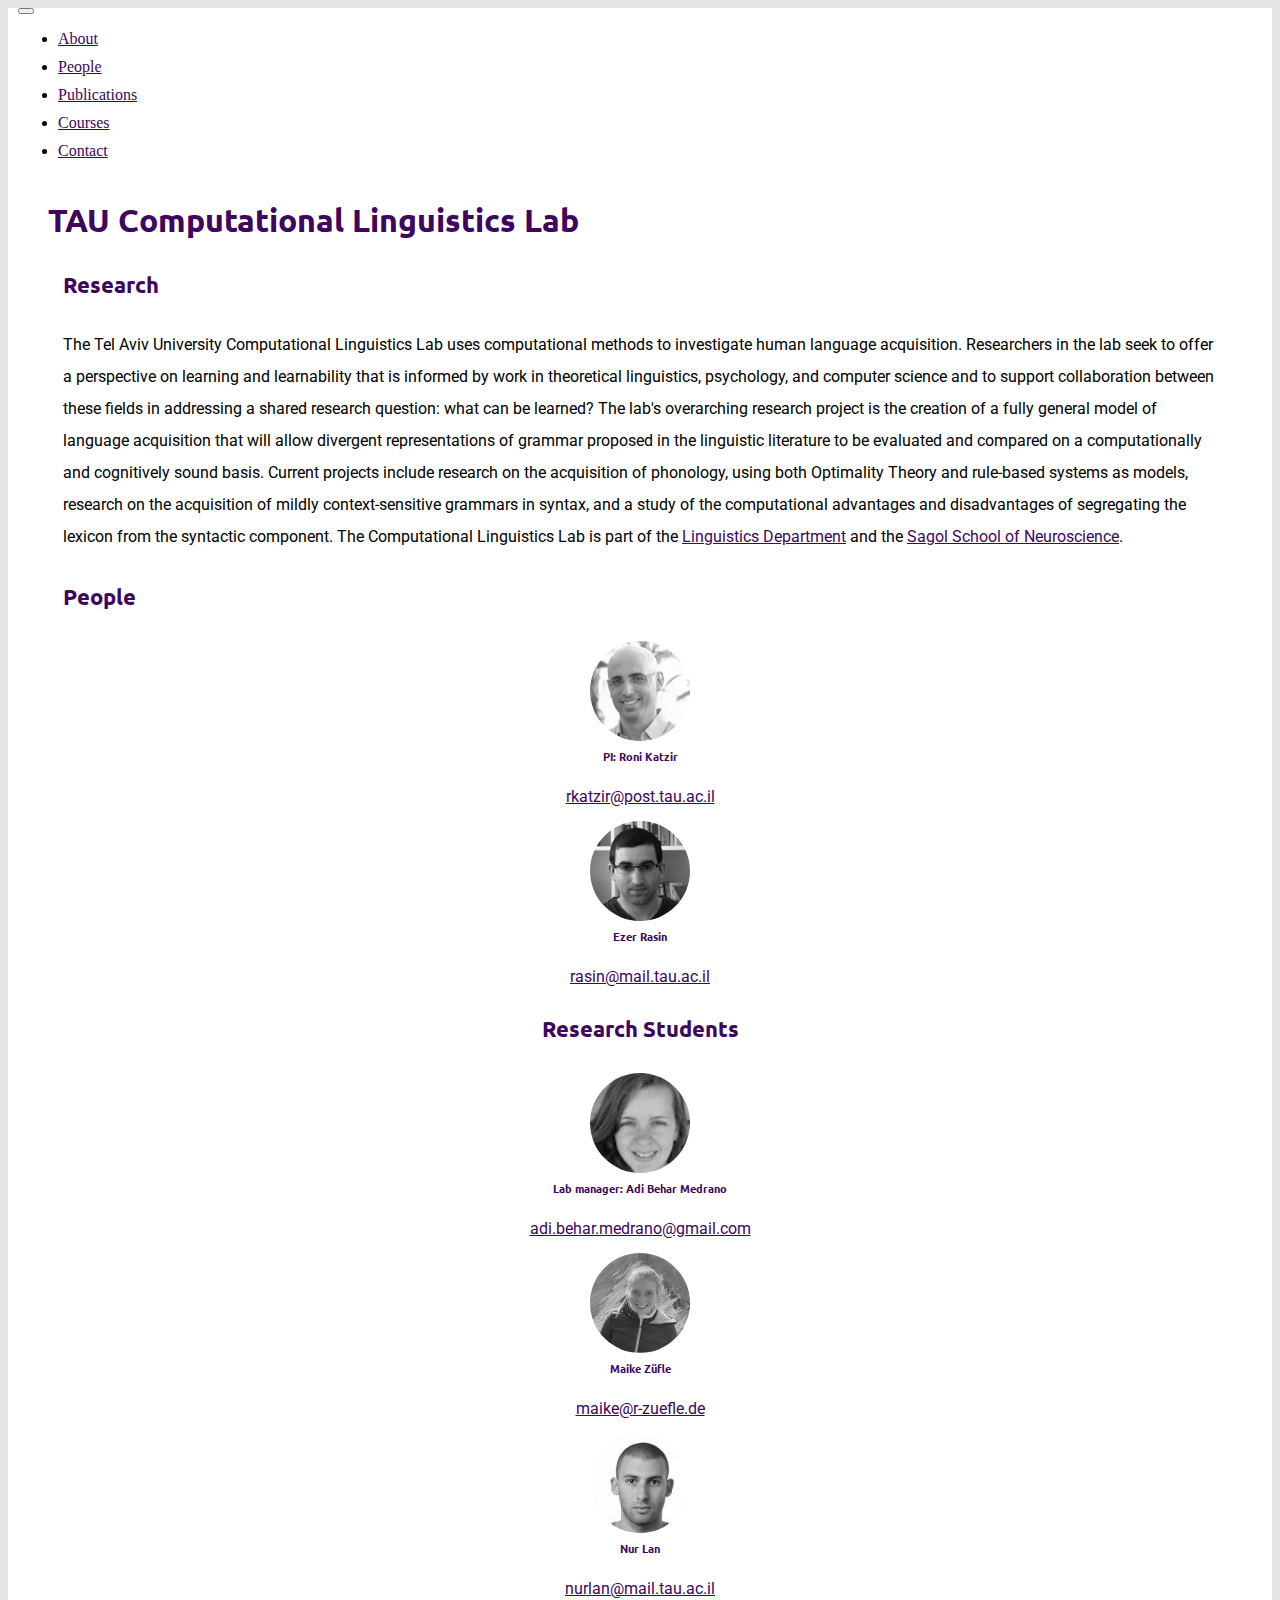
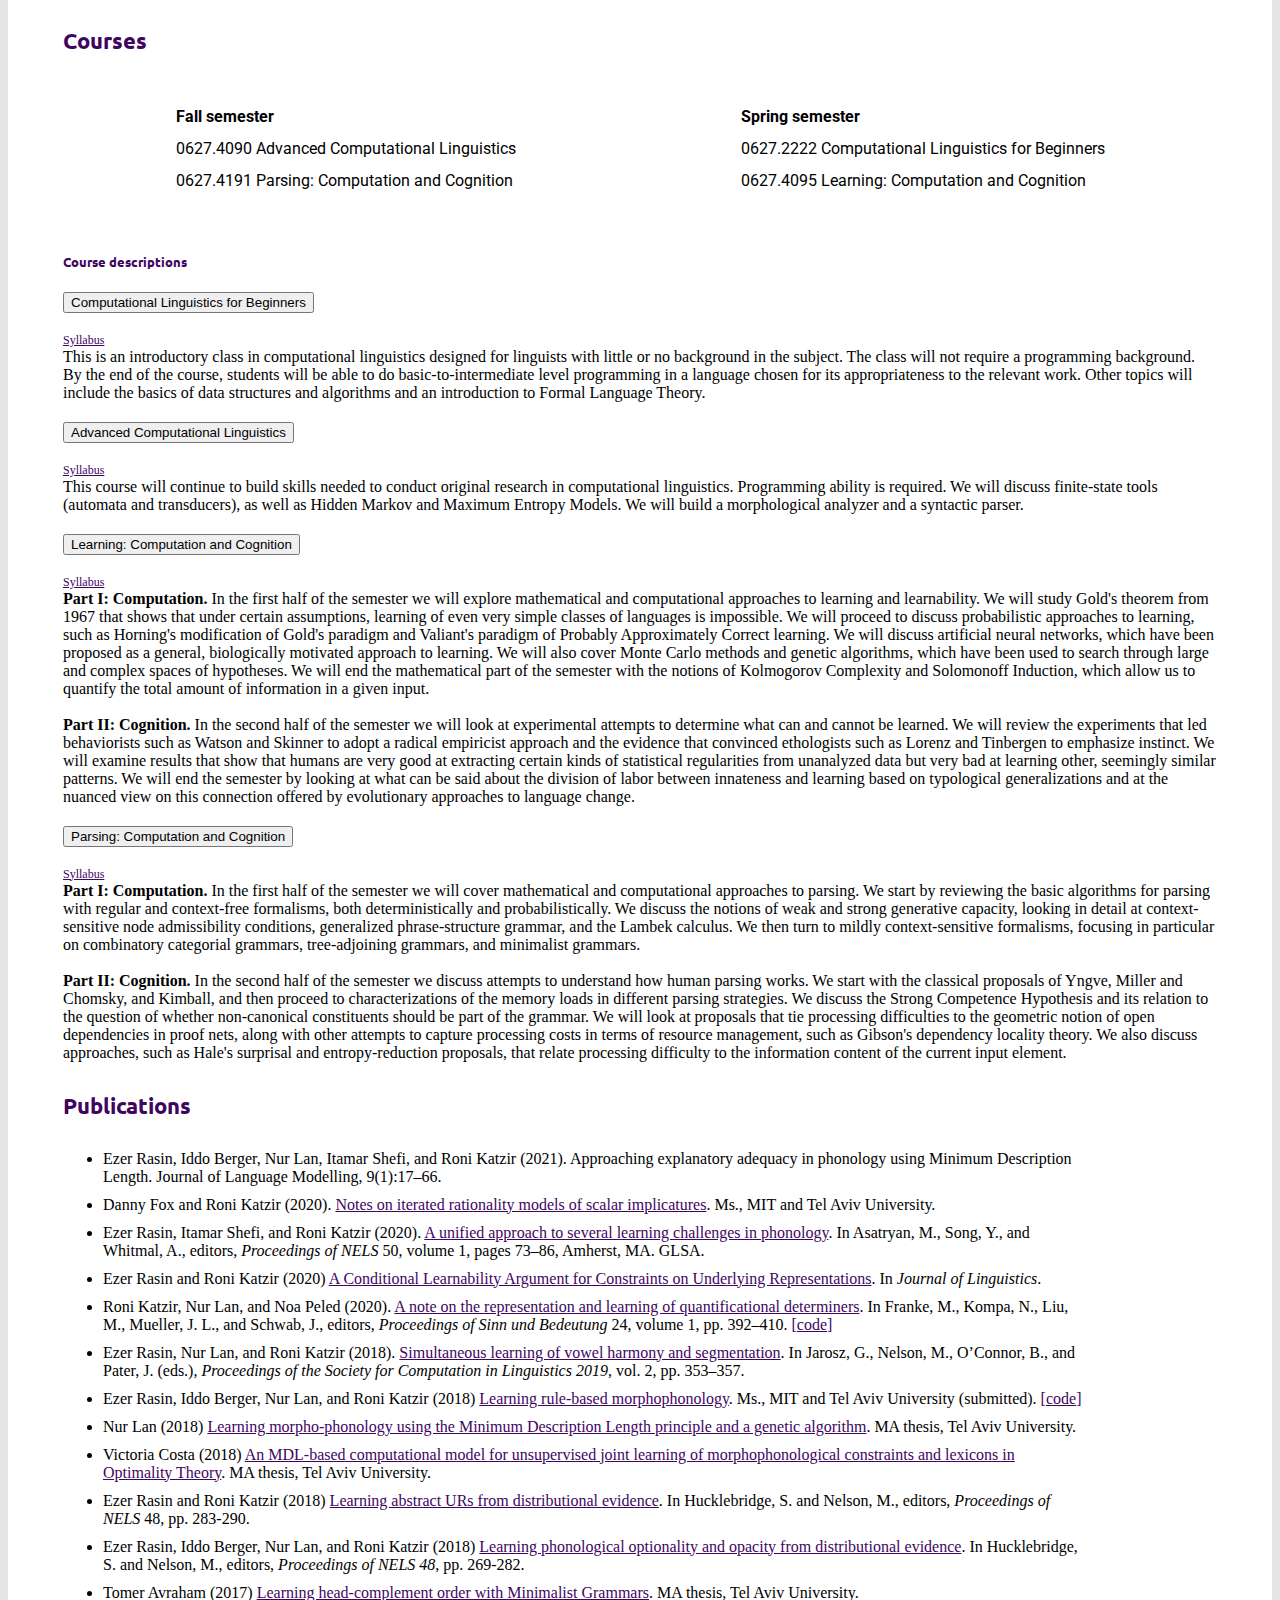
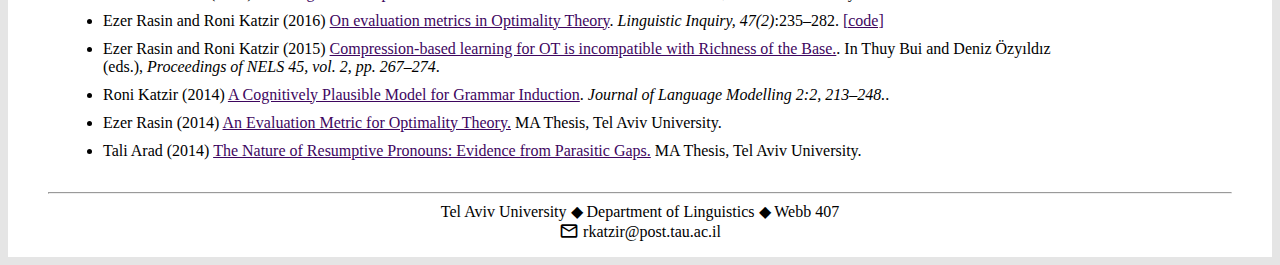
<file: index.html>
<html lang="en">
<head>
    <meta charset="UTF-8">
    <meta name="viewport" content="width=device-width, initial-scale=1">

    <!-- Styles   -->
    <link href="https://cdn.jsdelivr.net/npm/bootstrap@5.1.0/dist/css/bootstrap.min.css" rel="stylesheet" integrity="sha384-KyZXEAg3QhqLMpG8r+8fhAXLRk2vvoC2f3B09zVXn8CA5QIVfZOJ3BCsw2P0p/We" crossorigin="anonymous">
    <link rel="stylesheet" type="text/css" href="new_style.css" />
    <link rel="preconnect" href="https://fonts.googleapis.com">
    <link rel="preconnect" href="https://fonts.gstatic.com" crossorigin>
    <link href="https://fonts.googleapis.com/css2?family=Montserrat&family=Roboto&family=IM+Fell+French+Canon&family=Noto+Sans+Mono&family=Ubuntu&display=swap" rel="stylesheet">
    <link href="https://fonts.googleapis.com/icon?family=Material+Icons" rel="stylesheet">
    <title>TAU Computational Linguistics Lab</title>
</head>
<body>
<div class="container-lg home">
    <nav class="navbar navbar-expand-lg navbar-light bg-light sticky-top" >
        <div class="container-lg" style="padding-left: 10px;" >
            <button class="navbar-toggler" type="button" data-bs-toggle="collapse" data-bs-target="#navbarNav" aria-controls="navbarNav" aria-expanded="false" aria-label="Toggle navigation">
                <span class="navbar-toggler-icon"></span>
            </button>
            <div class="collapse navbar-collapse" id="navbarNav">
                <ul class="navbar-nav">
                    <li class="nav-item text-light">
                        <a class="nav-link" aria-current="page" href="#">About</a>
                    </li>
                    <li class="nav-item">
                        <a class="nav-link" href="#">People</a>
                    </li>
                    <li class="nav-item">
                        <a class="nav-link" href="#">Publications</a>
                    </li>
                    <li class="nav-item">
                        <a class="nav-link" href="#">Courses</a>
                    </li>
                    <li class="nav-item">
                        <a class="nav-link" href="#">Contact</a>
                    </li>
                </ul>
            </div>
        </div>
    </nav>
    <div class="content">
    <h1>TAU Computational Linguistics Lab</h1>
    <sectoin id = "about">
        <div class="text-div">
            <h3>Research</h3>
            <p>
                The Tel Aviv University Computational Linguistics Lab uses computational methods to investigate human language acquisition.
                Researchers in the lab seek to offer a perspective on learning and learnability that is informed by work in theoretical linguistics, psychology, and computer science and to support collaboration between these fields in addressing a shared research question: what can be learned?
                The lab's overarching research project is the creation of a fully general model of language acquisition that will allow divergent representations of grammar proposed in the linguistic literature to be evaluated and compared on a computationally and cognitively sound basis.
                Current projects include research on the acquisition of phonology, using both Optimality Theory and rule-based systems as models, research on the acquisition of mildly context-sensitive grammars in syntax, and a study of the computational advantages and disadvantages of segregating the lexicon from the syntactic component.
                The Computational Linguistics Lab is part of the <a href="http://humanities.tau.ac.il/linguistics_eng/">Linguistics Department</a> and the <a href="http://neuroscience-web.tau.ac.il/en/">Sagol School of Neuroscience</a>.
            </p>
        </div>
    </sectoin>
    <sectoin id = "people">
        <div class="text-div">
            <h3>People</h3>
            <div class="container people-container">
                <div class="row">
                    <div class="col">
                        <img src="images/people/roni.jpg" class="person-picture">
                        <h6>PI: Roni Katzir</h6>
                        <p class="person-text">
                            <a href="mailto:rkatzir@post.tau.ac.il">rkatzir@post.tau.ac.il</a>
                        </p>
                    </div>
                    <div class="col">
                        <img src="images/people/ezer.jpg" class="person-picture">
                        <h6>Ezer Rasin</h6>
                        <p class="person-text">
                            <a href="mailto:rasin@mail.tau.ac.il">rasin@mail.tau.ac.il</a>
                        </p>
                    </div>
                </div>
                <div class="row">
                    <h3>Research Students</h3>
                </div>
                <div class="row">
                    <div class="col">
                        <img src="images/people/adi.png" class="person-picture">
                        <h6>Lab manager: Adi Behar Medrano</h6>
                        <p class="person-text">
                            <a href="mailto:adi.behar.medrano@gmail.com">adi.behar.medrano@gmail.com</a>
                        </p>
                    </div>
                    <div class="col">
                        <img src="images/people/maike.png" class="person-picture">
                        <h6>Maike Züfle</h6>
                        <p class="person-text">
                            <a href="mailto:maike@r-zuefle.de">maike@r-zuefle.de</a>
                        </p>
                    </div>
                    <div class="col">
                        <img src="images/people/nur.jpg" class="person-picture"/>
                        <h6>Nur Lan</h6>
                        <p class="person-text">
                            <a href="mailto:nurlan@mail.tau.ac.il">nurlan@mail.tau.ac.il</a>
                        </p>
                    </div>
                </div>
            </div>

        </div>
    </sectoin>
    <sectoin id = "courses">
        <div class="text-div">
            <h3>Courses</h3>
                <div class="card col-sm-9">
                    <div class="card-body">
                <p>
                    <b>Fall semester</b>
                    <br/>
                    0627.4090 Advanced Computational Linguistics<br/>
                    0627.4191 Parsing: Computation and Cognition
                </p>
                    <p>
                    <b>Spring semester</b>
                    <br/>
                    0627.2222 Computational Linguistics for Beginners<br/>
                    0627.4095 Learning: Computation and Cognition
                </p>
                    </div>
            </div>
            <br>
            <h5>Course descriptions</h5>
            <div class="accordion accordion-flush" id="accordionFlushExample">
                <div class="accordion-item">
                    <h2 class="accordion-header" id="flush-headingOne">
                        <button class="accordion-button collapsed" type="button" data-bs-toggle="collapse" data-bs-target="#flush-collapseOne" aria-expanded="false" aria-controls="flush-collapseOne">
                            Computational Linguistics for Beginners
                        </button>
                    </h2>
                    <div id="flush-collapseOne" class="accordion-collapse collapse" aria-labelledby="flush-headingOne" data-bs-parent="#accordionFlushExample">
                        <div class="accordion-body">
                            <a href="http://www2.tau.ac.il/yedion/syllabus.asp?year=2013&amp;course=0627222201" target="_blank" class="syllabus">Syllabus</a><br>
                            This is an introductory class in computational linguistics designed for linguists with little or no background in the subject. The class will not require a programming background. By the end of the course, students will be able to do basic-to-intermediate level programming in a language chosen for its appropriateness to the relevant work. Other topics will include the basics of data structures and algorithms and an introduction to Formal Language Theory.
                        </div>
                    </div>
                </div>
                <div class="accordion-item">
                    <h2 class="accordion-header" id="flush-headingTwo">
                        <button class="accordion-button collapsed" type="button" data-bs-toggle="collapse" data-bs-target="#flush-collapseTwo" aria-expanded="false" aria-controls="flush-collapseTwo">
                            Advanced Computational Linguistics
                        </button>
                    </h2>
                    <div id="flush-collapseTwo" class="accordion-collapse collapse" aria-labelledby="flush-headingTwo" data-bs-parent="#accordionFlushExample">
                        <div class="accordion-body">
                            <a href="http://www2.tau.ac.il/yedion/syllabus.asp?year=2013&amp;course=0627222301" target="_blank" class="syllabus">Syllabus</a><br>
                            This course will continue to build skills needed to conduct original research in computational linguistics. Programming ability is required. We will discuss finite-state tools (automata and transducers), as well as Hidden Markov and Maximum Entropy Models. We will build a morphological analyzer and a syntactic parser.
                        </div>
                    </div>
                </div>
                <div class="accordion-item">
                    <h2 class="accordion-header" id="flush-headingThree">
                        <button class="accordion-button collapsed" type="button" data-bs-toggle="collapse" data-bs-target="#flush-collapseThree" aria-expanded="false" aria-controls="flush-collapseThree">
                            Learning: Computation and Cognition
                        </button>
                    </h2>
                    <div id="flush-collapseThree" class="accordion-collapse collapse" aria-labelledby="flush-headingThree" data-bs-parent="#accordionFlushExample">
                        <div class="accordion-body">
                            <a href="http://www2.tau.ac.il/yedion/syllabus.asp?year=2013&amp;course=0627377701" target="_blank" class="syllabus">Syllabus</a><br>
                            <b>Part I: Computation.</b> In the first half of the semester we will explore mathematical and computational approaches to learning and learnability. We will study Gold's theorem from 1967 that shows that under certain assumptions, learning of even very simple classes of languages is impossible. We will proceed to discuss probabilistic approaches to learning, such as Horning's modification of Gold's paradigm and Valiant's paradigm of Probably Approximately Correct learning. We will discuss artificial neural networks, which have been proposed as a general, biologically motivated approach to learning. We will also cover Monte Carlo methods and genetic algorithms, which have been used to search through large and complex spaces of hypotheses. We will end the mathematical part of the semester with the notions of Kolmogorov Complexity and Solomonoff Induction, which allow us to quantify the total amount of information in a given input.
                            <br/><br/>
                            <b>Part II: Cognition.</b> In the second half of the semester we will look at experimental attempts to determine what can and cannot be learned. We will review the experiments that led behaviorists such as Watson and Skinner to adopt a radical empiricist approach and the evidence that convinced ethologists such as Lorenz and Tinbergen to emphasize instinct. We will examine results that show that humans are very good at extracting certain kinds of statistical regularities from unanalyzed data but very bad at learning other, seemingly similar patterns. We will end the semester by looking at what can be said about the division of labor between innateness and learning based on typological generalizations and at the nuanced view on this connection offered by evolutionary approaches to language change.
                        </div>
                    </div>
                </div>
                <div class="accordion-item">
                    <h2 class="accordion-header" id="flush-headingFour">
                        <button class="accordion-button collapsed" type="button" data-bs-toggle="collapse" data-bs-target="#flush-collapseFour" aria-expanded="false" aria-controls="flush-collapseFour">
                            Parsing: Computation and Cognition
                        </button>
                    </h2>
                    <div id="flush-collapseFour" class="accordion-collapse collapse" aria-labelledby="flush-headingThree" data-bs-parent="#accordionFlushExample">
                        <div class="accordion-body">
                            <a href="http://www2.tau.ac.il/yedion/syllabus.asp?year=2013&amp;course=0627419101" target="_blank" class="syllabus">Syllabus</a><br>
                            <b>Part I: Computation.</b> In the first half of the semester we will cover mathematical and computational approaches to parsing. We start by reviewing the basic algorithms for parsing with regular and context-free formalisms, both deterministically and probabilistically. We discuss the notions of weak and strong generative capacity, looking in detail at context-sensitive node admissibility conditions, generalized phrase-structure grammar, and the Lambek calculus. We then turn to mildly context-sensitive formalisms, focusing in particular on combinatory categorial grammars, tree-adjoining grammars, and minimalist grammars.
                            <br/><br/>
                            <b>Part II: Cognition.</b> In the second half of the semester we discuss attempts to understand how human parsing works. We start with the classical proposals of Yngve, Miller and Chomsky, and Kimball, and then proceed to characterizations of the memory loads in different parsing strategies. We discuss the Strong Competence Hypothesis and its relation to the question of whether non-canonical constituents should be part of the grammar. We will look at proposals that tie processing difficulties to the geometric notion of open dependencies in proof nets, along with other attempts to capture processing costs in terms of resource management, such as Gibson's dependency locality theory. We also discuss approaches, such as Hale's surprisal and entropy-reduction proposals, that relate processing difficulty to the information content of the current input element.

                        </div>
                    </div>
                </div>
            </div>
        </div>
    </sectoin>
    <sectoin id = "publications">
            <div class="text-div">
                <h3>Publications</h3>
                <ul class="publication-list">
                    <li>
                        Ezer Rasin, Iddo Berger, Nur Lan, Itamar Shefi, and Roni Katzir (2021). Approaching explanatory adequacy in phonology using Minimum Description Length. Journal of Language Modelling, 9(1):17–66.
                    </li>
                    <li>
                        Danny Fox and Roni Katzir (2020). <a href="papers/foxEtAl_20_Notes-on-itera.pdf">Notes on iterated rationality models of scalar implicatures</a>. Ms., MIT and Tel Aviv University.
                    </li>

                    <li>
                        Ezer Rasin, Itamar Shefi, and Roni Katzir (2020). <a href="papers/RasinShefiKatzir2020_UnifiedApproach.pdf">A unified approach to several learning challenges in phonology</a>. In Asatryan, M., Song, Y., and Whitmal, A., editors, <i>Proceedings of NELS</i> 50, volume 1, pages 73–86, Amherst, MA. GLSA.
                    </li>

                    <li>
                        Ezer Rasin and Roni Katzir (2020) <a href="papers/RasinKatzir 2020 A conditional learnability argument for constraints on underlying representations.pdf"> A Conditional Learnability Argument for Constraints on Underlying Representations</a>. In <i>Journal of Linguistics</i>.
                    </li>

                    <li>
                        Roni Katzir, Nur Lan, and Noa Peled (2020). <a href="papers/Katzir Lan Peled 2020.pdf">A note on the representation and learning of quantificational determiners</a>. In Franke, M., Kompa, N., Liu, M., Mueller, J. L., and Schwab, J., editors, <i>Proceedings of Sinn und Bedeutung</i> 24, volume 1, pp. 392–410. <a href="https://gitlab.com/taucompling/semantic_automata">[code]</a>
                    </li>

                    <li>
                        Ezer Rasin, Nur Lan, and Roni Katzir (2018). <a href="papers/RasinLanKatzir 2018 Simultaneous learning of vowel harmony and segmentation.pdf">Simultaneous learning of vowel harmony and segmentation</a>. In Jarosz, G., Nelson, M., O’Connor, B., and Pater, J. (eds.), <i>Proceedings of the Society for Computation in Linguistics 2019</i>, vol. 2, pp. 353–357.
                    </li>

                    <li>
                        Ezer Rasin, Iddo Berger, Nur Lan, and Roni Katzir (2018) <a href="papers/RasinBergerLanKatzir 2018 Learning rule-based morpho-phonology.pdf">Learning rule-based morphophonology</a>. Ms., MIT and Tel Aviv University (submitted). <a href="https://github.com/taucompling/morphophonology_spe">[code]</a>
                    </li>

                    <li>
                        Nur Lan (2018) <a href="papers/Nur_Lan_MA_2018.pdf">Learning morpho-phonology using the Minimum Description Length principle and a genetic algorithm</a>. MA thesis, Tel Aviv University.
                    </li>

                    <li>
                        Victoria Costa (2018) <a href="papers/Costa 2018 An MDL-based computational model for unsupervised joint learning of morphophonological constraints and lexicons in Optimality Theory.pdf">An MDL-based computational model for unsupervised joint learning of morphophonological constraints and lexicons in Optimality Theory</a>. MA thesis, Tel Aviv University.
                    </li>

                    <li>
                        Ezer Rasin and Roni Katzir (2018) <a href="papers/RasinKatzir 2018 Learning abstract URs from distributional evidence.pdf">Learning abstract URs from distributional evidence</a>. In Hucklebridge, S. and Nelson, M., editors, <i>Proceedings of NELS</i> 48, pp. 283-290.
                    </li>

                    <li>
                        Ezer Rasin, Iddo Berger, Nur Lan, and Roni Katzir (2018) <a href="papers/RasinBergerLanKatzir 2018 Learning phonological optionality and opacity from distributional evidence.pdf">Learning phonological optionality and opacity from distributional evidence</a>. In Hucklebridge, S. and Nelson, M., editors, <i>Proceedings of NELS 48</i>, pp. 269-282.
                    </li>

                    <li>
                        Tomer Avraham (2017) <a href="papers/Tomer_Avraham_MA_2017.pdf">Learning head-complement order with Minimalist Grammars</a>. MA thesis, Tel Aviv University.
                    </li>

                    <li>
                        Ezer Rasin and Roni Katzir (2016) <a href="papers/RasinKatzir 2016 On evaluation metrics in Optimality Theory.pdf">On evaluation metrics in Optimality Theory</a>. <i>Linguistic Inquiry, 47(2)</i>:235–282. <a href="https://github.com/taucompling/otml">[code]</a>
                    </li>

                    <li>
                        Ezer Rasin and Roni Katzir (2015) <a href="papers/RasinKatzir 2015 Compression-based learning for OT is incompatible with Richness of the Base.pdf">Compression-based learning for OT is incompatible with Richness of the Base.</a>. In Thuy Bui and Deniz Özyıldız (eds.), <i>Proceedings of NELS 45, vol. 2, pp. 267–274</i>.
                    </li>

                    <li>
                        Roni Katzir (2014) <a href="http://jlm.ipipan.waw.pl/index.php/JLM/article/view/85">A Cognitively Plausible Model for Grammar Induction</a>. <i>Journal of Language Modelling 2:2, 213–248.</i>.
                    </li>

                    <li>
                        Ezer Rasin (2014) <a href="http://humanities1.tau.ac.il/linguistics_eng/images/stories/Ezer_Rasin_MA_2014.pdf">An Evaluation Metric for Optimality Theory.</a> MA Thesis, Tel Aviv University.
                    </li>

                    <li>
                        Tali Arad (2014) <a href="http://humanities1.tau.ac.il/linguistics_eng/images/stories/Tali_Arad_MA_2014.pdf">The Nature of Resumptive Pronouns: Evidence from Parasitic Gaps.</a> MA Thesis, Tel Aviv University.
                    </li>
                </ul>
            </div>
        </sectoin>
    <section id="contact">
            <hr>
            Tel Aviv University ◆ Department of Linguistics ◆ Webb 407
            <br/>
            <div>
            <span class="material-icons inline-icon"> mail_outline </span> rkatzir@post.tau.ac.il
            </div>
        </section>
    </div>
    <script src="https://cdn.jsdelivr.net/npm/bootstrap@5.1.0/dist/js/bootstrap.bundle.min.js" integrity="sha384-U1DAWAznBHeqEIlVSCgzq+c9gqGAJn5c/t99JyeKa9xxaYpSvHU5awsuZVVFIhvj" crossorigin="anonymous"></script>
</body>
</html>
</file>
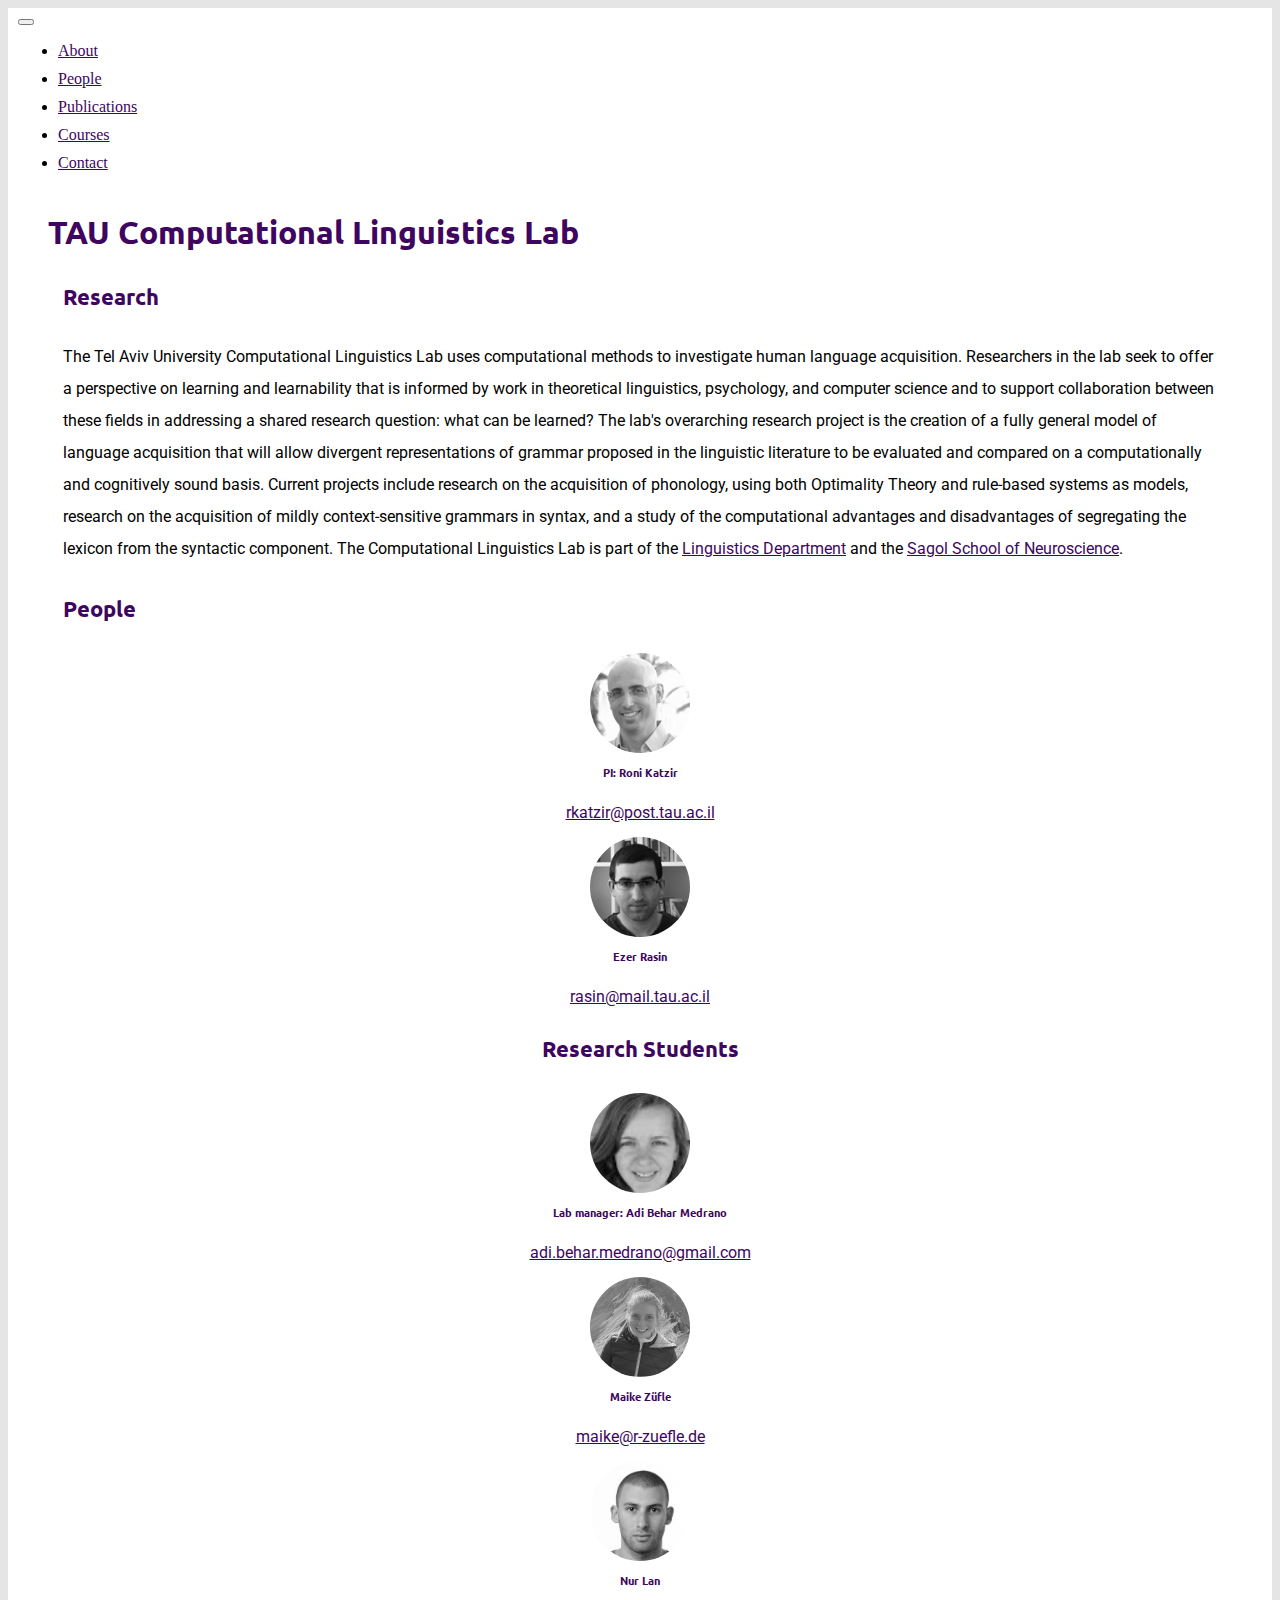
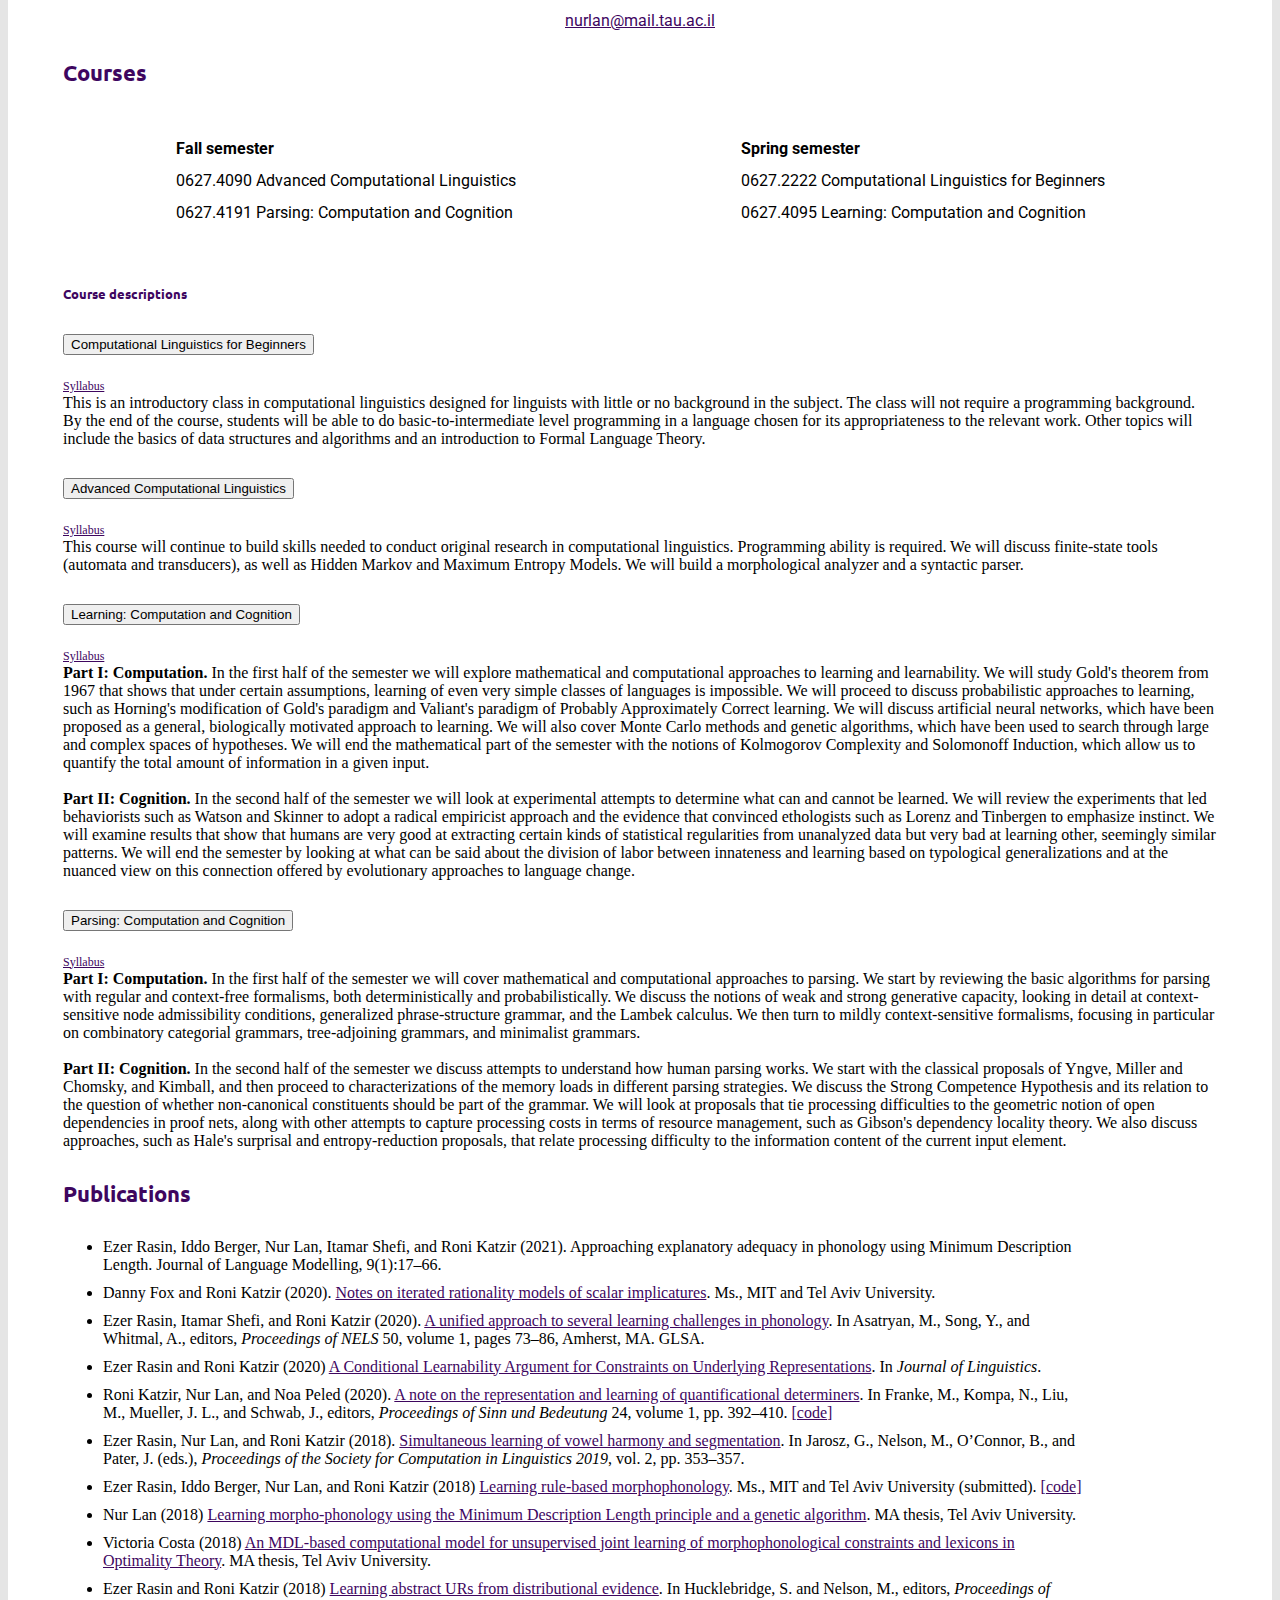
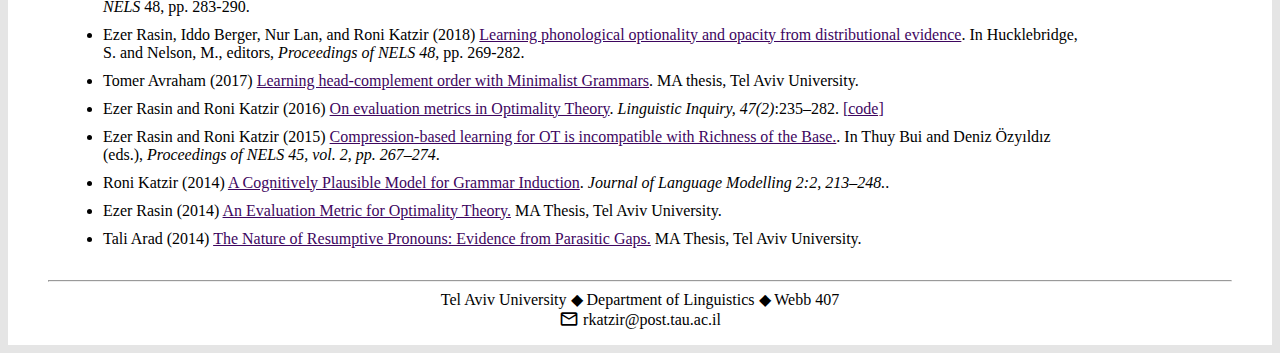
<file: home.html>
<!DOCTYPE html>
<html lang="en">
<head>
    <meta charset="UTF-8">
    <meta name="viewport" content="width=device-width, initial-scale=1">

    <!-- Styles   -->
    <link href="https://cdn.jsdelivr.net/npm/bootstrap@5.1.0/dist/css/bootstrap.min.css" rel="stylesheet" integrity="sha384-KyZXEAg3QhqLMpG8r+8fhAXLRk2vvoC2f3B09zVXn8CA5QIVfZOJ3BCsw2P0p/We" crossorigin="anonymous">
    <link rel="stylesheet" type="text/css" href="new_style.css" />
    <link rel="preconnect" href="https://fonts.googleapis.com">
    <link rel="preconnect" href="https://fonts.gstatic.com" crossorigin>
    <link href="https://fonts.googleapis.com/css2?family=Montserrat&family=Roboto&family=IM+Fell+French+Canon&family=Noto+Sans+Mono&family=Ubuntu&display=swap" rel="stylesheet">
    <link href="https://fonts.googleapis.com/icon?family=Material+Icons" rel="stylesheet">

    <title>TAU Computational Linguistics Lab</title>
</head>
<body>
<div class="container-lg home">
    <nav class="navbar navbar-expand-lg navbar-light bg-light sticky-top" >
        <div class="container-lg" style="padding-left: 10px;" >
            <button class="navbar-toggler" type="button" data-bs-toggle="collapse" data-bs-target="#navbarNav" aria-controls="navbarNav" aria-expanded="false" aria-label="Toggle navigation">
                <span class="navbar-toggler-icon"></span>
            </button>
            <div class="collapse navbar-collapse" id="navbarNav">
                <ul class="navbar-nav">
                    <li class="nav-item text-light">
                        <a class="nav-link" aria-current="page" href="#">About</a>
                    </li>
                    <li class="nav-item">
                        <a class="nav-link" href="#">People</a>
                    </li>
                    <li class="nav-item">
                        <a class="nav-link" href="#">Publications</a>
                    </li>
                    <li class="nav-item">
                        <a class="nav-link" href="#">Courses</a>
                    </li>
                    <li class="nav-item">
                        <a class="nav-link" href="#">Contact</a>
                    </li>
                </ul>
            </div>
        </div>
    </nav>
    <div class="content">
    <h1>TAU Computational Linguistics Lab</h1>
    <sectoin id = "about">
        <div class="text-div">
            <h3>Research</h3>
            <p>
                The Tel Aviv University Computational Linguistics Lab uses computational methods to investigate human language acquisition.
                Researchers in the lab seek to offer a perspective on learning and learnability that is informed by work in theoretical linguistics, psychology, and computer science and to support collaboration between these fields in addressing a shared research question: what can be learned?
                The lab's overarching research project is the creation of a fully general model of language acquisition that will allow divergent representations of grammar proposed in the linguistic literature to be evaluated and compared on a computationally and cognitively sound basis.
                Current projects include research on the acquisition of phonology, using both Optimality Theory and rule-based systems as models, research on the acquisition of mildly context-sensitive grammars in syntax, and a study of the computational advantages and disadvantages of segregating the lexicon from the syntactic component.
                The Computational Linguistics Lab is part of the <a href="http://humanities.tau.ac.il/linguistics_eng/">Linguistics Department</a> and the <a href="http://neuroscience-web.tau.ac.il/en/">Sagol School of Neuroscience</a>.
            </p>
        </div>
    </sectoin>
    <sectoin id = "people">
        <div class="text-div">
            <h3>People</h3>
            <div class="container people-container">
                <div class="row">
                    <div class="col">
                        <img src="images/people/roni.jpg" class="person-picture">
                        <h6>PI: Roni Katzir</h6>
                        <p class="person-text">
                            <a href="mailto:rkatzir@post.tau.ac.il">rkatzir@post.tau.ac.il</a>
                        </p>
                    </div>
                    <div class="col">
                        <img src="images/people/ezer.jpg" class="person-picture">
                        <h6>Ezer Rasin</h6>
                        <p class="person-text">
                            <a href="mailto:rasin@mail.tau.ac.il">rasin@mail.tau.ac.il</a>
                        </p>
                    </div>
                </div>
                <div class="row">
                    <h3>Research Students</h3>
                </div>
                <div class="row">
                    <div class="col">
                        <img src="images/people/adi.png" class="person-picture">
                        <h6>Lab manager: Adi Behar Medrano</h6>
                        <p class="person-text">
                            <a href="mailto:adi.behar.medrano@gmail.com">adi.behar.medrano@gmail.com</a>
                        </p>
                    </div>
                    <div class="col">
                        <img src="images/people/maike.png" class="person-picture">
                        <h6>Maike Züfle</h6>
                        <p class="person-text">
                            <a href="mailto:maike@r-zuefle.de">maike@r-zuefle.de</a>
                        </p>
                    </div>
                    <div class="col">
                        <img src="images/people/nur.jpg" class="person-picture"/>
                        <h6>Nur Lan</h6>
                        <p class="person-text">
                            <a href="mailto:nurlan@mail.tau.ac.il">nurlan@mail.tau.ac.il</a>
                        </p>
                    </div>
                </div>
            </div>

        </div>
    </sectoin>
    <sectoin id = "courses">
        <div class="text-div">
            <h3>Courses</h3>
                <div class="card col-sm-9">
                    <div class="card-body">
                <p>
                    <b>Fall semester</b>
                    <br/>
                    0627.4090 Advanced Computational Linguistics<br/>
                    0627.4191 Parsing: Computation and Cognition
                </p>
                    <p>
                    <b>Spring semester</b>
                    <br/>
                    0627.2222 Computational Linguistics for Beginners<br/>
                    0627.4095 Learning: Computation and Cognition
                </p>
                    </div>
            </div>
            <br>
            <h5>Course descriptions</h5>
            <div class="accordion accordion-flush" id="accordionFlushExample">
                <div class="accordion-item">
                    <h2 class="accordion-header" id="flush-headingOne">
                        <button class="accordion-button collapsed" type="button" data-bs-toggle="collapse" data-bs-target="#flush-collapseOne" aria-expanded="false" aria-controls="flush-collapseOne">
                            Computational Linguistics for Beginners
                        </button>
                    </h2>
                    <div id="flush-collapseOne" class="accordion-collapse collapse" aria-labelledby="flush-headingOne" data-bs-parent="#accordionFlushExample">
                        <div class="accordion-body">
                            <a href="http://www2.tau.ac.il/yedion/syllabus.asp?year=2013&amp;course=0627222201" target="_blank" class="syllabus">Syllabus</a><br>
                            This is an introductory class in computational linguistics designed for linguists with little or no background in the subject. The class will not require a programming background. By the end of the course, students will be able to do basic-to-intermediate level programming in a language chosen for its appropriateness to the relevant work. Other topics will include the basics of data structures and algorithms and an introduction to Formal Language Theory.
                        </div>
                    </div>
                </div>
                <div class="accordion-item">
                    <h2 class="accordion-header" id="flush-headingTwo">
                        <button class="accordion-button collapsed" type="button" data-bs-toggle="collapse" data-bs-target="#flush-collapseTwo" aria-expanded="false" aria-controls="flush-collapseTwo">
                            Advanced Computational Linguistics
                        </button>
                    </h2>
                    <div id="flush-collapseTwo" class="accordion-collapse collapse" aria-labelledby="flush-headingTwo" data-bs-parent="#accordionFlushExample">
                        <div class="accordion-body">
                            <a href="http://www2.tau.ac.il/yedion/syllabus.asp?year=2013&amp;course=0627222301" target="_blank" class="syllabus">Syllabus</a><br>
                            This course will continue to build skills needed to conduct original research in computational linguistics. Programming ability is required. We will discuss finite-state tools (automata and transducers), as well as Hidden Markov and Maximum Entropy Models. We will build a morphological analyzer and a syntactic parser.
                        </div>
                    </div>
                </div>
                <div class="accordion-item">
                    <h2 class="accordion-header" id="flush-headingThree">
                        <button class="accordion-button collapsed" type="button" data-bs-toggle="collapse" data-bs-target="#flush-collapseThree" aria-expanded="false" aria-controls="flush-collapseThree">
                            Learning: Computation and Cognition
                        </button>
                    </h2>
                    <div id="flush-collapseThree" class="accordion-collapse collapse" aria-labelledby="flush-headingThree" data-bs-parent="#accordionFlushExample">
                        <div class="accordion-body">
                            <a href="http://www2.tau.ac.il/yedion/syllabus.asp?year=2013&amp;course=0627377701" target="_blank" class="syllabus">Syllabus</a><br>
                            <b>Part I: Computation.</b> In the first half of the semester we will explore mathematical and computational approaches to learning and learnability. We will study Gold's theorem from 1967 that shows that under certain assumptions, learning of even very simple classes of languages is impossible. We will proceed to discuss probabilistic approaches to learning, such as Horning's modification of Gold's paradigm and Valiant's paradigm of Probably Approximately Correct learning. We will discuss artificial neural networks, which have been proposed as a general, biologically motivated approach to learning. We will also cover Monte Carlo methods and genetic algorithms, which have been used to search through large and complex spaces of hypotheses. We will end the mathematical part of the semester with the notions of Kolmogorov Complexity and Solomonoff Induction, which allow us to quantify the total amount of information in a given input.
                            <br/><br/>
                            <b>Part II: Cognition.</b> In the second half of the semester we will look at experimental attempts to determine what can and cannot be learned. We will review the experiments that led behaviorists such as Watson and Skinner to adopt a radical empiricist approach and the evidence that convinced ethologists such as Lorenz and Tinbergen to emphasize instinct. We will examine results that show that humans are very good at extracting certain kinds of statistical regularities from unanalyzed data but very bad at learning other, seemingly similar patterns. We will end the semester by looking at what can be said about the division of labor between innateness and learning based on typological generalizations and at the nuanced view on this connection offered by evolutionary approaches to language change.
                        </div>
                    </div>
                </div>
                <div class="accordion-item">
                    <h2 class="accordion-header" id="flush-headingFour">
                        <button class="accordion-button collapsed" type="button" data-bs-toggle="collapse" data-bs-target="#flush-collapseFour" aria-expanded="false" aria-controls="flush-collapseFour">
                            Parsing: Computation and Cognition
                        </button>
                    </h2>
                    <div id="flush-collapseFour" class="accordion-collapse collapse" aria-labelledby="flush-headingThree" data-bs-parent="#accordionFlushExample">
                        <div class="accordion-body">
                            <a href="http://www2.tau.ac.il/yedion/syllabus.asp?year=2013&amp;course=0627419101" target="_blank" class="syllabus">Syllabus</a><br>
                            <b>Part I: Computation.</b> In the first half of the semester we will cover mathematical and computational approaches to parsing. We start by reviewing the basic algorithms for parsing with regular and context-free formalisms, both deterministically and probabilistically. We discuss the notions of weak and strong generative capacity, looking in detail at context-sensitive node admissibility conditions, generalized phrase-structure grammar, and the Lambek calculus. We then turn to mildly context-sensitive formalisms, focusing in particular on combinatory categorial grammars, tree-adjoining grammars, and minimalist grammars.
                            <br/><br/>
                            <b>Part II: Cognition.</b> In the second half of the semester we discuss attempts to understand how human parsing works. We start with the classical proposals of Yngve, Miller and Chomsky, and Kimball, and then proceed to characterizations of the memory loads in different parsing strategies. We discuss the Strong Competence Hypothesis and its relation to the question of whether non-canonical constituents should be part of the grammar. We will look at proposals that tie processing difficulties to the geometric notion of open dependencies in proof nets, along with other attempts to capture processing costs in terms of resource management, such as Gibson's dependency locality theory. We also discuss approaches, such as Hale's surprisal and entropy-reduction proposals, that relate processing difficulty to the information content of the current input element.

                        </div>
                    </div>
                </div>
            </div>
        </div>
    </sectoin>
    <sectoin id = "publications">
            <div class="text-div">
                <h3>Publications</h3>
                <ul class="publication-list">
                    <li>
                        Ezer Rasin, Iddo Berger, Nur Lan, Itamar Shefi, and Roni Katzir (2021). Approaching explanatory adequacy in phonology using Minimum Description Length. Journal of Language Modelling, 9(1):17–66.
                    </li>
                    <li>
                        Danny Fox and Roni Katzir (2020). <a href="papers/foxEtAl_20_Notes-on-itera.pdf">Notes on iterated rationality models of scalar implicatures</a>. Ms., MIT and Tel Aviv University.
                    </li>

                    <li>
                        Ezer Rasin, Itamar Shefi, and Roni Katzir (2020). <a href="papers/RasinShefiKatzir2020_UnifiedApproach.pdf">A unified approach to several learning challenges in phonology</a>. In Asatryan, M., Song, Y., and Whitmal, A., editors, <i>Proceedings of NELS</i> 50, volume 1, pages 73–86, Amherst, MA. GLSA.
                    </li>

                    <li>
                        Ezer Rasin and Roni Katzir (2020) <a href="papers/RasinKatzir 2020 A conditional learnability argument for constraints on underlying representations.pdf"> A Conditional Learnability Argument for Constraints on Underlying Representations</a>. In <i>Journal of Linguistics</i>.
                    </li>

                    <li>
                        Roni Katzir, Nur Lan, and Noa Peled (2020). <a href="papers/Katzir Lan Peled 2020.pdf">A note on the representation and learning of quantificational determiners</a>. In Franke, M., Kompa, N., Liu, M., Mueller, J. L., and Schwab, J., editors, <i>Proceedings of Sinn und Bedeutung</i> 24, volume 1, pp. 392–410. <a href="https://gitlab.com/taucompling/semantic_automata">[code]</a>
                    </li>

                    <li>
                        Ezer Rasin, Nur Lan, and Roni Katzir (2018). <a href="papers/RasinLanKatzir 2018 Simultaneous learning of vowel harmony and segmentation.pdf">Simultaneous learning of vowel harmony and segmentation</a>. In Jarosz, G., Nelson, M., O’Connor, B., and Pater, J. (eds.), <i>Proceedings of the Society for Computation in Linguistics 2019</i>, vol. 2, pp. 353–357.
                    </li>

                    <li>
                        Ezer Rasin, Iddo Berger, Nur Lan, and Roni Katzir (2018) <a href="papers/RasinBergerLanKatzir 2018 Learning rule-based morpho-phonology.pdf">Learning rule-based morphophonology</a>. Ms., MIT and Tel Aviv University (submitted). <a href="https://github.com/taucompling/morphophonology_spe">[code]</a>
                    </li>

                    <li>
                        Nur Lan (2018) <a href="papers/Nur_Lan_MA_2018.pdf">Learning morpho-phonology using the Minimum Description Length principle and a genetic algorithm</a>. MA thesis, Tel Aviv University.
                    </li>

                    <li>
                        Victoria Costa (2018) <a href="papers/Costa 2018 An MDL-based computational model for unsupervised joint learning of morphophonological constraints and lexicons in Optimality Theory.pdf">An MDL-based computational model for unsupervised joint learning of morphophonological constraints and lexicons in Optimality Theory</a>. MA thesis, Tel Aviv University.
                    </li>

                    <li>
                        Ezer Rasin and Roni Katzir (2018) <a href="papers/RasinKatzir 2018 Learning abstract URs from distributional evidence.pdf">Learning abstract URs from distributional evidence</a>. In Hucklebridge, S. and Nelson, M., editors, <i>Proceedings of NELS</i> 48, pp. 283-290.
                    </li>

                    <li>
                        Ezer Rasin, Iddo Berger, Nur Lan, and Roni Katzir (2018) <a href="papers/RasinBergerLanKatzir 2018 Learning phonological optionality and opacity from distributional evidence.pdf">Learning phonological optionality and opacity from distributional evidence</a>. In Hucklebridge, S. and Nelson, M., editors, <i>Proceedings of NELS 48</i>, pp. 269-282.
                    </li>

                    <li>
                        Tomer Avraham (2017) <a href="papers/Tomer_Avraham_MA_2017.pdf">Learning head-complement order with Minimalist Grammars</a>. MA thesis, Tel Aviv University.
                    </li>

                    <li>
                        Ezer Rasin and Roni Katzir (2016) <a href="papers/RasinKatzir 2016 On evaluation metrics in Optimality Theory.pdf">On evaluation metrics in Optimality Theory</a>. <i>Linguistic Inquiry, 47(2)</i>:235–282. <a href="https://github.com/taucompling/otml">[code]</a>
                    </li>

                    <li>
                        Ezer Rasin and Roni Katzir (2015) <a href="papers/RasinKatzir 2015 Compression-based learning for OT is incompatible with Richness of the Base.pdf">Compression-based learning for OT is incompatible with Richness of the Base.</a>. In Thuy Bui and Deniz Özyıldız (eds.), <i>Proceedings of NELS 45, vol. 2, pp. 267–274</i>.
                    </li>

                    <li>
                        Roni Katzir (2014) <a href="http://jlm.ipipan.waw.pl/index.php/JLM/article/view/85">A Cognitively Plausible Model for Grammar Induction</a>. <i>Journal of Language Modelling 2:2, 213–248.</i>.
                    </li>

                    <li>
                        Ezer Rasin (2014) <a href="http://humanities1.tau.ac.il/linguistics_eng/images/stories/Ezer_Rasin_MA_2014.pdf">An Evaluation Metric for Optimality Theory.</a> MA Thesis, Tel Aviv University.
                    </li>

                    <li>
                        Tali Arad (2014) <a href="http://humanities1.tau.ac.il/linguistics_eng/images/stories/Tali_Arad_MA_2014.pdf">The Nature of Resumptive Pronouns: Evidence from Parasitic Gaps.</a> MA Thesis, Tel Aviv University.
                    </li>
                </ul>
            </div>
        </sectoin>
    <section id="contact">
            <hr>
            Tel Aviv University ◆ Department of Linguistics ◆ Webb 407
            <br/>
            <div>
            <span class="material-icons inline-icon"> mail_outline </span> rkatzir@post.tau.ac.il
            </div>
        </section>
    </div>
    <script src="https://cdn.jsdelivr.net/npm/bootstrap@5.1.0/dist/js/bootstrap.bundle.min.js" integrity="sha384-U1DAWAznBHeqEIlVSCgzq+c9gqGAJn5c/t99JyeKa9xxaYpSvHU5awsuZVVFIhvj" crossorigin="anonymous"></script>
</body>
</html>
</file>
<file: new_style.css>
h3 {
    font-size: 22px;
    line-height: 2;
}

p {
    font-family: 'Roboto', sans-serif;
    font-size: 16px;
    line-height: 2;
}

li {
    margin-bottom: 10px;
}

body{
    background: #e5e5e5;
}

h1, h2, h3, h4, h5, h6 {
    font-family: 'Ubuntu', sans-serif;
    color: #3E065F;
}

h6{
    margin-top: 7px;
}

.text-div {
    margin: 15px;

}

.container-lg {
    padding: 0;
}

section{
    margin-top: 2rem;
}

.content {
    margin: 40px 40px 0 40px;

}

.syllabus {
    font-size: 12px;
}

.card-body {
    display: flex;
    flex-direction: row;
    justify-content: space-around;
}

.home {
    background: white;
    /*padding: 50px 20px;*/
}

.people-container {
    text-align: center;
}

.person-picture{
    width:100px;
    height:100px;
    object-fit:cover;
    border-radius:50%;
    -webkit-filter: grayscale(100%); /* Safari 6.0 - 9.0 */
    filter: grayscale(100%);
}

.person-text{
    line-height: 1 !important;
}

a{
    color: #3E065F;
}

a:hover{
    /*line-height: 1.5;*/
    color: #9D84B7;
}

.publication-list {
    width: 85%;
}

#contact {
    text-align: center;
    padding-bottom: 1rem;
}

.inline-icon {
    vertical-align: bottom;
    font-size: 20px !important;
}

@media (max-width: 1199.98px) {

    .card-body {
        display: flex;
        flex-direction: column;
        justify-content: space-around;
    }

}

@media (max-width: 480px) {

    p {
        font-size: 14px;
        line-height: 1.5;
    }

    li {
        font-size: 14px;
    }

    .content {
        margin: 15px 15px 0 15px;

    }

    h1 {
        text-align: center;
        font-size: calc(1rem + 1vw);
    }

    h3{
        font-size: 18px;
    }


}
</file>
